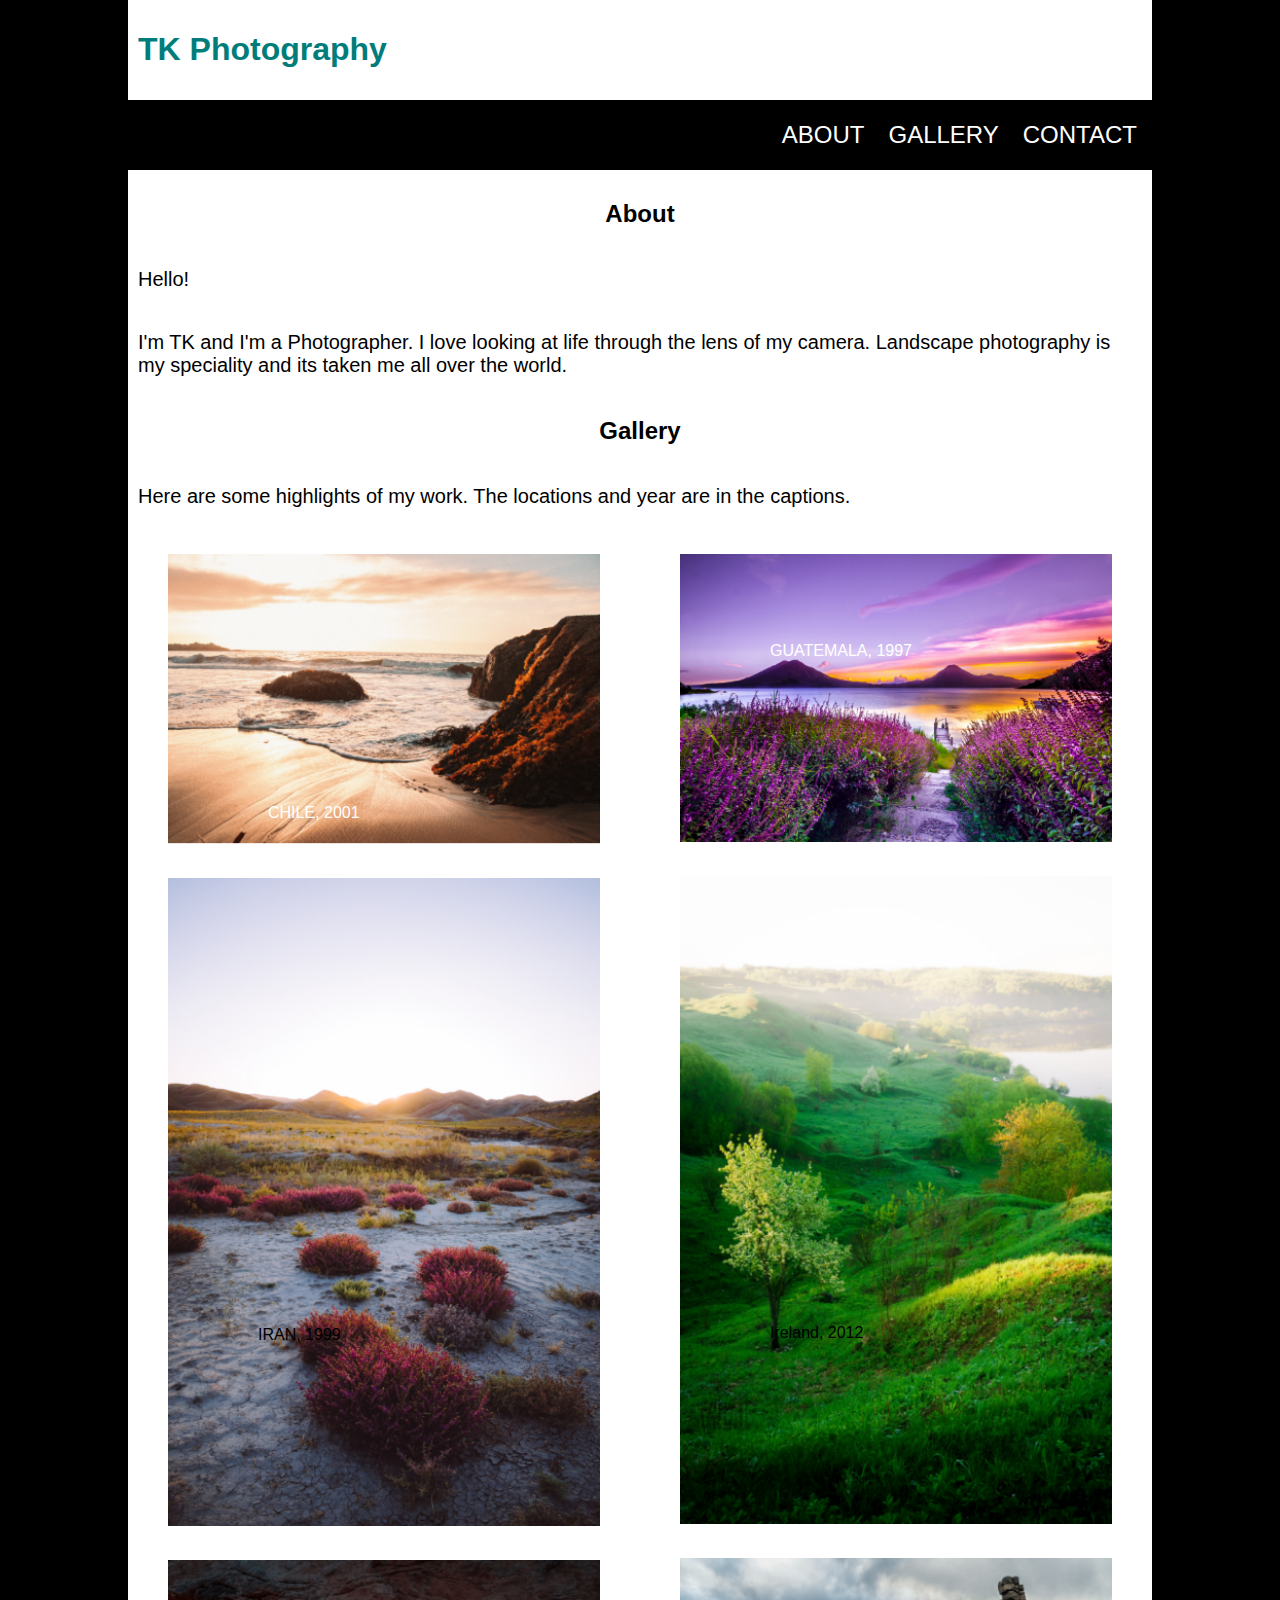
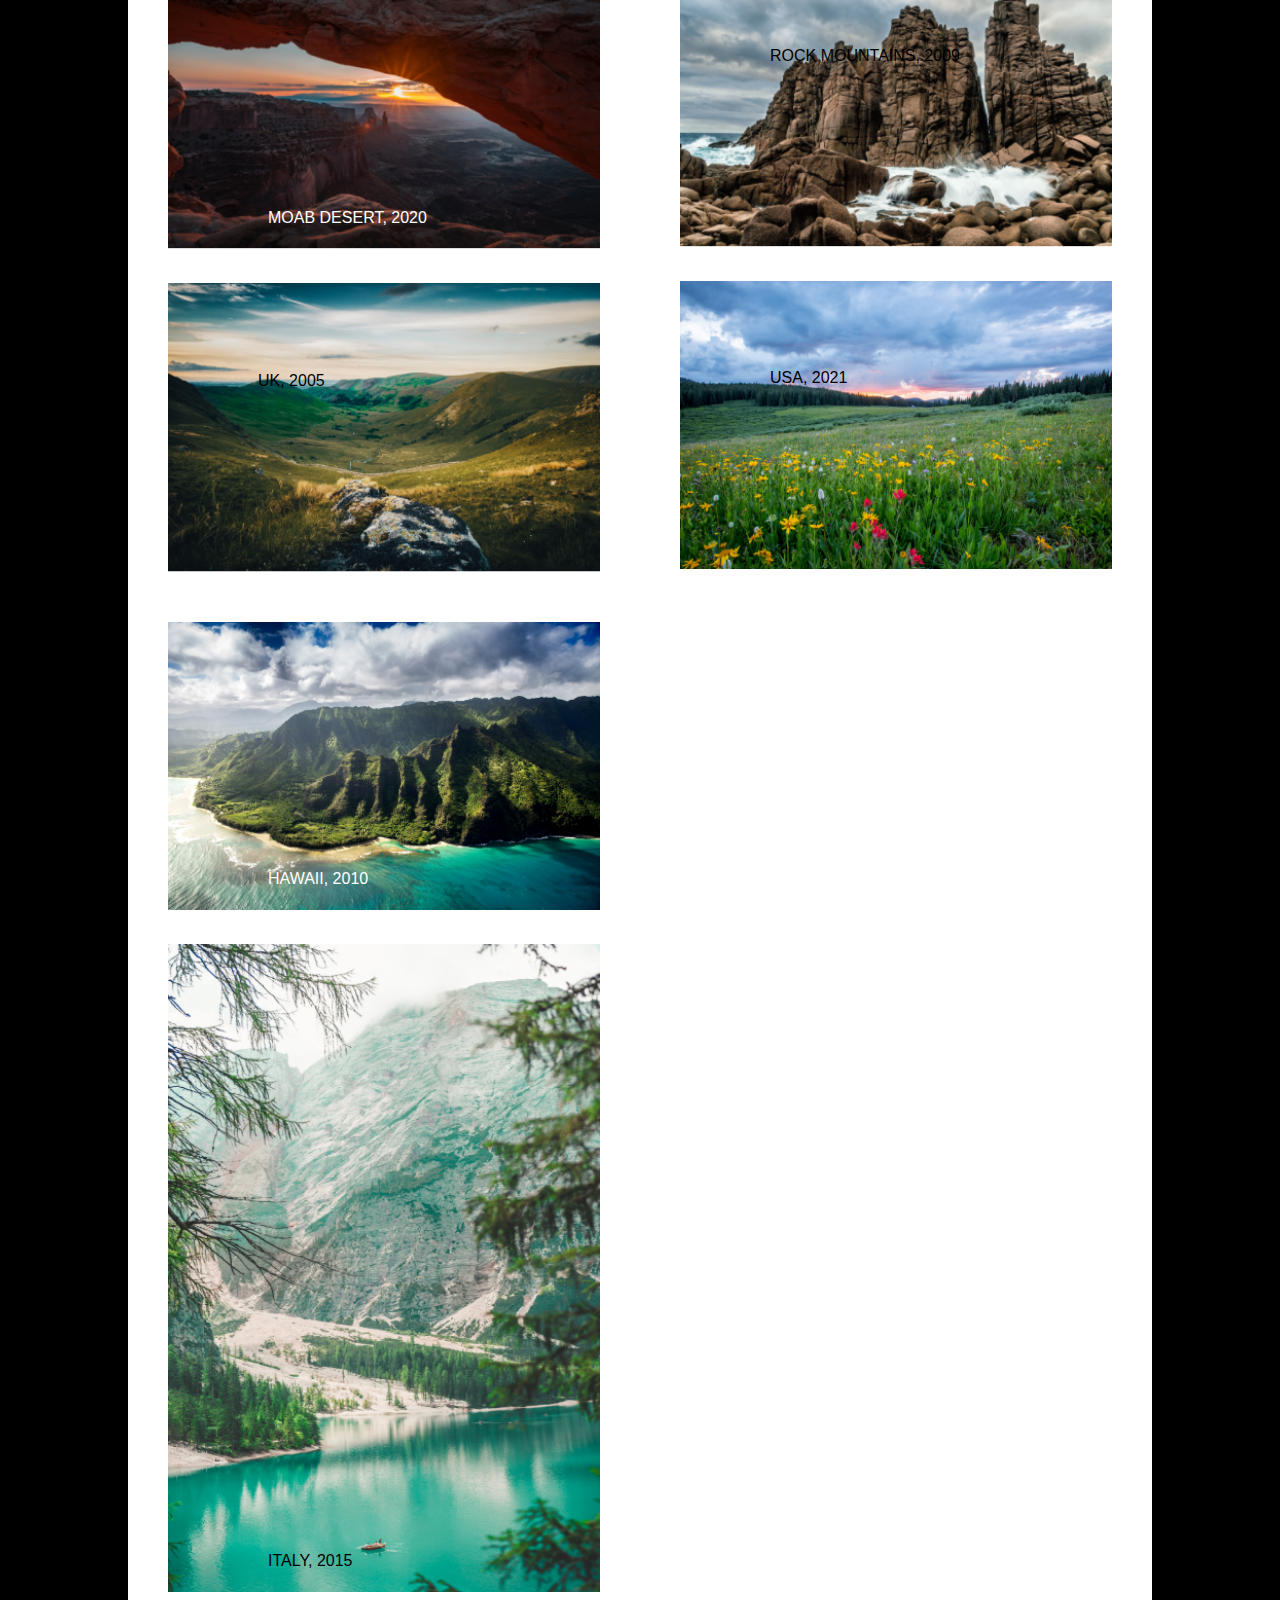
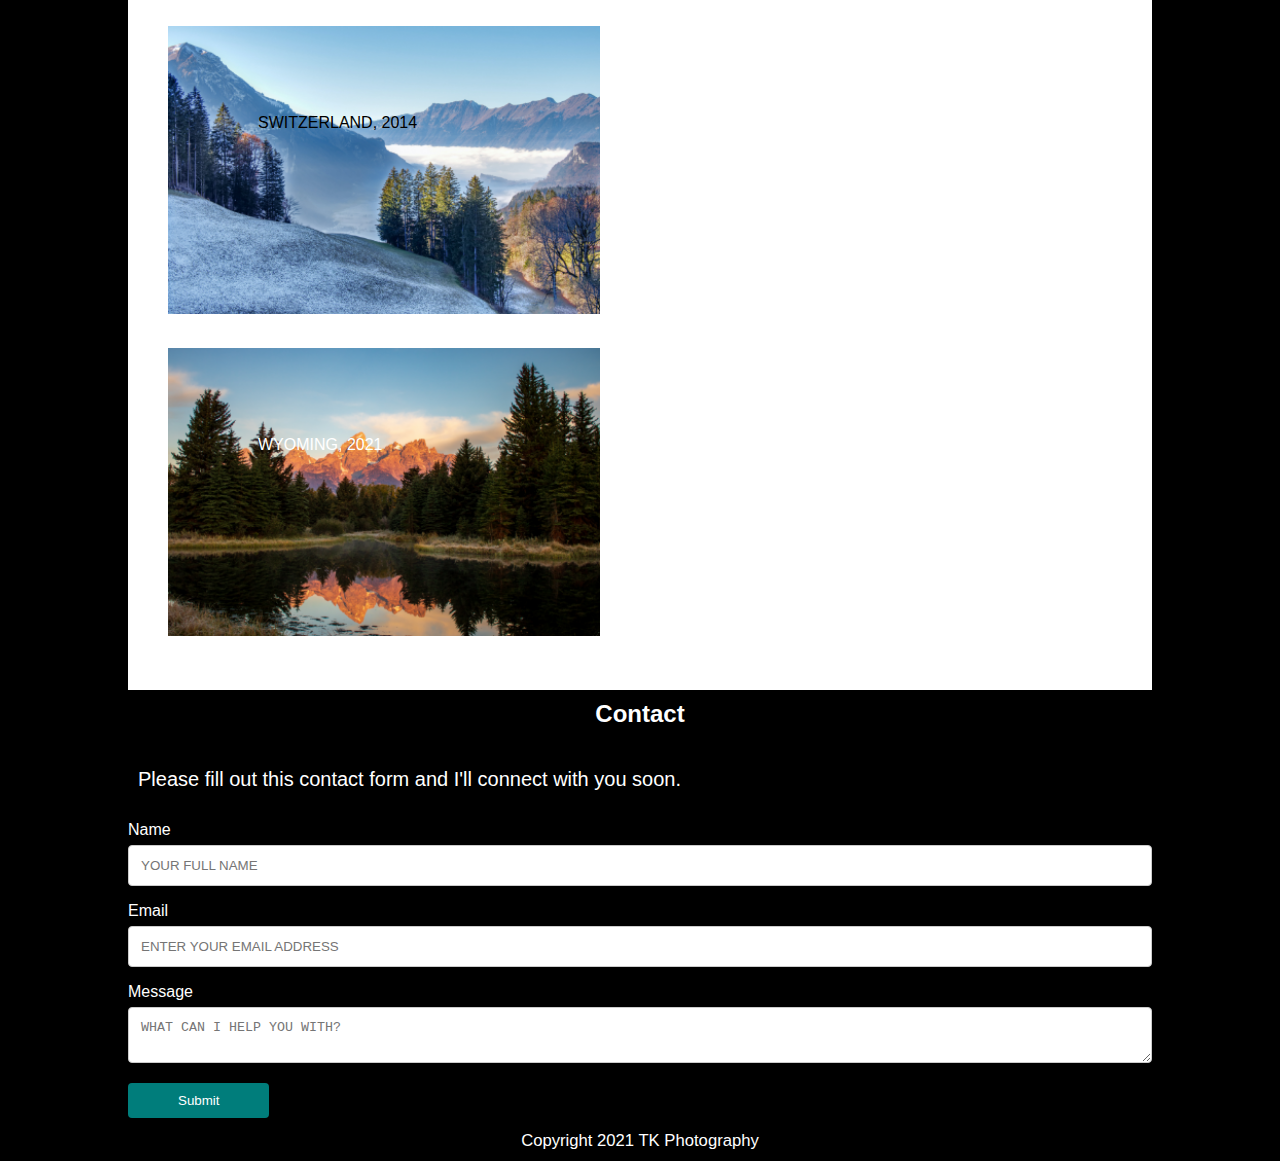
<file: index.html>
<!DOCTYPE html>
<html lang="en">
  <head>
    <meta charset="UTF-8">
    <title>Photo Gallery</title>
    <link rel="stylesheet" href="style.css">
  </head>
    <main>
      <body>
      <header>
        <h1>TK Photography</h1>
          <nav>
            <ul>
              <li><a href="#about">ABOUT</a></li>
              <li><a href="#gallery">GALLERY</a></li>
              <li><a href="#contact">CONTACT</a></li>
            </ul>
          </nav>  
      </header>
        <section id="about">
          <h2>About</h2>
            <p>Hello!</p>
            <p>I'm TK and I'm a Photographer. I love looking at life through the lens of my camera. Landscape photography is my speciality and its taken me all over the world.</p>
        </section>
        <section id="gallery">
          <h2>Gallery</h2>
          <p>Here are some highlights of my work. The locations and year are in the captions.</p>
            <section id="photos">
            <div class="row">
              <div class="column">
                <figure>
                  <img src="Chile.png" alt="1">
                    <figcaption class="bottom white">
                      CHILE, 2001
                    </figcaption>
                </figure>
                <figure>
                  <div class="ir">
                  <img src="Iran.png" alt="Ireland, 2012">
                    <figcaption class="top black">
                      IRAN, 1999
                    </figcaption>
                  </div>
                </figure>
                <figure>
                  <img src="Moab-Desert.png" alt="Moab Desert, 2020">
                    <figcaption class="bottom white">
                      MOAB DESERT, 2020
                    </figcaption>
                </figure>
                <figure>
                  <img src="UK.png" alt="UK, 2005">
                  <figcaption class="top black">
                    UK, 2005
                </figcaption>
              </figure>
          </div>
          <div class="column">
                <figure>
                  <img src="Guatemala.png" alt="Guatemala, 1997">
                    <figcaption class="top white">
                      GUATEMALA, 1997
                    </figcaption>
                </figure>
                <figure>
                  <div class="ir">
                  <img src="Ireland.png" alt="Ireland, 2012">
                    <figcaption class="top black">
                      Ireland, 2012
                    </figcaption>
                  </div>
                </figure>
                <figure>
                  <img src="Rocky-Mountains.png" alt="Rocky Mountains, 2009">
                    <figcaption class="top black">
                      ROCK MOUNTAINS, 2009
                    </figcaption>
                </figure>
                <figure>
                  <img src="USA.png" alt="USA, 2021">
                    <figcaption class="top black">
                      USA, 2021
                    </figcaption>
                </figure>
              </div>
              <div class="column">
                <figure>
                  <img src="Hawaii.png" alt="1">
                    <figcaption class="bottom white">
                      HAWAII, 2010
                    </figcaption>
                </figure>
                <figure>
                  <img src="Italy.png" alt="Italy, 2015">
                    <figcaption class="bottom black">
                      ITALY, 2015
                    </figcaption>
                </figure>
                <figure>
                  <img src="Switzerland.png" alt="Switzerland, 2014">
                    <figcaption class="top black">
                      SWITZERLAND, 2014
                    </figcaption>
                </figure>
                <figure>
                  <img src="Wyoming.png" alt="Wyoming, 2021">
                    <figcaption class="top white">
                      WYOMING, 2021
                    </figcaption>
                </figure>
              </div>
            </div>
            </section> 
        </section>
        <section id="contact">
          <h2>Contact</h2>
            <p>Please fill out this contact form and I'll connect with you soon.</p>
            <div class="container">
              <form action="action_page.php">
            
                <label for="name">Name</label>
                <input type="text" id="fname" name="firstname" placeholder="YOUR FULL NAME">
            
                <label for="email">Email</label>
                <input type="text" id="lname" name="lastname" placeholder="ENTER YOUR EMAIL ADDRESS">
            
                <label for="message">Message</label>
                <textarea id="message" name="message" placeholder="WHAT CAN I HELP YOU WITH?"></textarea>
                <section id="button">
                  <input class="btn" type="submit" value="Submit">
                </section>
              </form>
            </div>
        </section>
        <footer>
          <p><small>Copyright 2021 TK Photography</small></p>
        </footer>
      </body>
    </main>
</html>
</file>
<file: style.css>
html {
    background-color:black;
  }
  * {
    box-sizing:border-box;
  }
  h1{
    color:#007d7b;
    text-align:center;
  }
h2 {
    color:black;
    text-align:center;
}
p {
    color:black;
    text-align:left;
    font-size: 1.25em;
}
h1, p, h2 {
    font-family: Arial, Helvetica, sans-serif;
    padding: 10px;
}
.row {
    display: flex;
    flex-wrap: wrap;
}
.column img {
    width: 100%;
    vertical-align: middle;
}
@media screen and (min-width:485px) {
    nav {
        justify-content: center;
        text-align:center;
        }
     h1 {
        text-align:center;
        }
     .column {
        flex: 100%;
        max-width: 100%;
     }
}
@media screen and (min-width:880px) {
    nav {
        justify-content: right;
        text-align:right;
        }
     h1 {
        text-align:left;
        }
    .column {
        flex: 50%;
        max-width: 50%;
    }
}
@media screen and (min-width:1300px) {
     .column {
        flex: 33%;
        max-width: 33%;  
     }
}
nav {
    background-color: black;
    margin:0 auto;
    padding:5px;
    top:0px;
    width:100%;
}
nav a {
    font-family: Arial, Helvetica, sans-serif;
    color:white;
    text-decoration:none;
    background-color: black;
    font-size: 1.5em;
    padding:10px;
}
nav li {
    display:inline-block;
   color: black;
}
body {
    width: 80%;
    max-width:1300px;
    min-width: 485px;
    background-color:white;
    margin:0 auto;
    align-content: center;
}
#contact h2 {
    font-family: Arial, Helvetica, sans-serif;
    color:white;
    background-color: black;
}
#contact p {
    font-family: Arial, Helvetica, sans-serif;
    color:white;
    background-color: black;
}
#contact {
    font-family: Arial, Helvetica, sans-serif;
    background-color: black;
    width:100%;
    padding:0%;
    margin:0;
    border:0;
    color:white
}
input[type=text], select, textarea {
    width: 100%; 
    padding: 12px; 
    border: 1px solid #ccc; 
    border-radius: 4px; 
    box-sizing: border-box; 
    margin-top: 6px;
    margin-bottom: 16px; 
    resize: vertical;
  }
  input[type=submit] {
    background-color: #007d7b;
    color: white;
    padding: 10px 50px;
    border: none;
    border-radius: 4px;
    cursor: pointer;
    text-align: center;

  }
.top {
    position: relative;
    top:-200px;
    left: 90px;
}
figcaption {
    font-family: Arial, Helvetica, sans-serif;
}
.bottom {
    position: relative;
    bottom: 40px;
    left: 100px;
}
.white{
    color:white;
}
.black {
    color: black;
}
footer p {
    text-align:center;
    font-family: Arial, Helvetica, sans-serif;
    color: white;
    background-color: black;
    margin:0px;
    padding:10px;
}
footer {
    margin:0px;
    padding:0px;
    border:0px;
}
</file>
